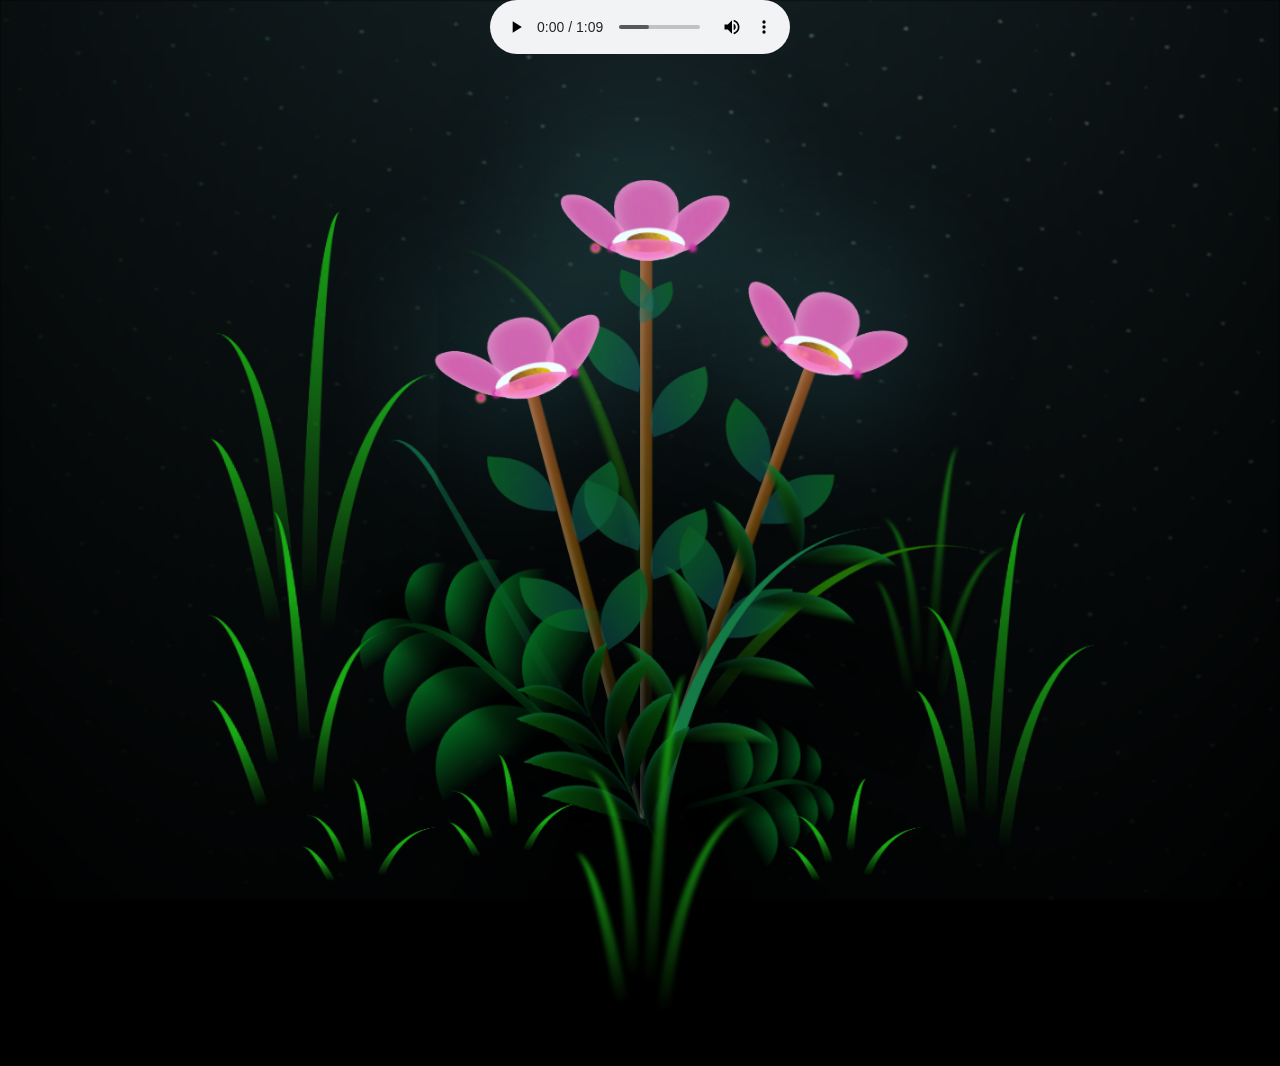
<file: index.html>
<!DOCTYPE html>
<html lang="en">
<head>
    <meta charset="UTF-8">
    <meta http-equiv="X-UA-Compatible" content="IE=edge">
    <meta name="viewport" content="width=device-width, initial-scale=1.0">
    <link rel="stylesheet" href="css/main.css">
    <link rel="icon" href="img/flowers.png" type="image/x-icon">
    <title>flowers</title>
    
</head>

<body class="container">
    <div class="night"></div>
    <div class="flowers">
      <div class="flower flower--1">
        <div class="flower__leafs flower__leafs--1">
          <div class="flower__leaf flower__leaf--1"></div>
          <div class="flower__leaf flower__leaf--2"></div>
          <div class="flower__leaf flower__leaf--3"></div>
          <div class="flower__leaf flower__leaf--4"></div>
          <div class="flower__white-circle"></div>
  
          <div class="flower__light flower__light--1"></div>
          <div class="flower__light flower__light--2"></div>
          <div class="flower__light flower__light--3"></div>
          <div class="flower__light flower__light--4"></div>
          <div class="flower__light flower__light--5"></div>
          <div class="flower__light flower__light--6"></div>
          <div class="flower__light flower__light--7"></div>
          <div class="flower__light flower__light--8"></div>
  
        </div>
        <div class="flower__line">
          <div class="flower__line__leaf flower__line__leaf--1"></div>
          <div class="flower__line__leaf flower__line__leaf--2"></div>
          <div class="flower__line__leaf flower__line__leaf--3"></div>
          <div class="flower__line__leaf flower__line__leaf--4"></div>
          <div class="flower__line__leaf flower__line__leaf--5"></div>
          <div class="flower__line__leaf flower__line__leaf--6"></div>
        </div>
      </div>
  
      <div class="flower flower--2">
        <div class="flower__leafs flower__leafs--2">
          <div class="flower__leaf flower__leaf--1"></div>
          <div class="flower__leaf flower__leaf--2"></div>
          <div class="flower__leaf flower__leaf--3"></div>
          <div class="flower__leaf flower__leaf--4"></div>
          <div class="flower__white-circle"></div>
  
          <div class="flower__light flower__light--1"></div>
          <div class="flower__light flower__light--2"></div>
          <div class="flower__light flower__light--3"></div>
          <div class="flower__light flower__light--4"></div>
          <div class="flower__light flower__light--5"></div>
          <div class="flower__light flower__light--6"></div>
          <div class="flower__light flower__light--7"></div>
          <div class="flower__light flower__light--8"></div>
  
        </div>
        <div class="flower__line">
          <div class="flower__line__leaf flower__line__leaf--1"></div>
          <div class="flower__line__leaf flower__line__leaf--2"></div>
          <div class="flower__line__leaf flower__line__leaf--3"></div>
          <div class="flower__line__leaf flower__line__leaf--4"></div>
        </div>
      </div>
  
      <div class="flower flower--3">
        <div class="flower__leafs flower__leafs--3">
          <div class="flower__leaf flower__leaf--1"></div>
          <div class="flower__leaf flower__leaf--2"></div>
          <div class="flower__leaf flower__leaf--3"></div>
          <div class="flower__leaf flower__leaf--4"></div>
          <div class="flower__white-circle"></div>
  
          <div class="flower__light flower__light--1"></div>
          <div class="flower__light flower__light--2"></div>
          <div class="flower__light flower__light--3"></div>
          <div class="flower__light flower__light--4"></div>
          <div class="flower__light flower__light--5"></div>
          <div class="flower__light flower__light--6"></div>
          <div class="flower__light flower__light--7"></div>
          <div class="flower__light flower__light--8"></div>
  
        </div>
        <div class="flower__line">
          <div class="flower__line__leaf flower__line__leaf--1"></div>
          <div class="flower__line__leaf flower__line__leaf--2"></div>
          <div class="flower__line__leaf flower__line__leaf--3"></div>
          <div class="flower__line__leaf flower__line__leaf--4"></div>
        </div>
      </div>
  
      <div class="grow-ans" style="--d:1.2s">
        <div class="flower__g-long">
          <div class="flower__g-long__top"></div>
          <div class="flower__g-long__bottom"></div>
        </div>
      </div>
  
      <div class="growing-grass">
        <div class="flower__grass flower__grass--1">
          <div class="flower__grass--top"></div>
          <div class="flower__grass--bottom"></div>
          <div class="flower__grass__leaf flower__grass__leaf--1"></div>
          <div class="flower__grass__leaf flower__grass__leaf--2"></div>
          <div class="flower__grass__leaf flower__grass__leaf--3"></div>
          <div class="flower__grass__leaf flower__grass__leaf--4"></div>
          <div class="flower__grass__leaf flower__grass__leaf--5"></div>
          <div class="flower__grass__leaf flower__grass__leaf--6"></div>
          <div class="flower__grass__leaf flower__grass__leaf--7"></div>
          <div class="flower__grass__leaf flower__grass__leaf--8"></div>
          <div class="flower__grass__overlay"></div>
        </div>
      </div>
  
      <div class="growing-grass">
        <div class="flower__grass flower__grass--2">
          <div class="flower__grass--top"></div>
          <div class="flower__grass--bottom"></div>
          <div class="flower__grass__leaf flower__grass__leaf--1"></div>
          <div class="flower__grass__leaf flower__grass__leaf--2"></div>
          <div class="flower__grass__leaf flower__grass__leaf--3"></div>
          <div class="flower__grass__leaf flower__grass__leaf--4"></div>
          <div class="flower__grass__leaf flower__grass__leaf--5"></div>
          <div class="flower__grass__leaf flower__grass__leaf--6"></div>
          <div class="flower__grass__leaf flower__grass__leaf--7"></div>
          <div class="flower__grass__leaf flower__grass__leaf--8"></div>
          <div class="flower__grass__overlay"></div>
        </div>
      </div>
  
      <div class="grow-ans" style="--d:2.4s">
        <div class="flower__g-right flower__g-right--1">
          <div class="leaf"></div>
        </div>
      </div>
  
      <div class="grow-ans" style="--d:2.8s">
        <div class="flower__g-right flower__g-right--2">
          <div class="leaf"></div>
        </div>
      </div>
  
      <div class="grow-ans" style="--d:2.8s">
        <div class="flower__g-front">
          <div class="flower__g-front__leaf-wrapper flower__g-front__leaf-wrapper--1">
            <div class="flower__g-front__leaf"></div>
          </div>
          <div class="flower__g-front__leaf-wrapper flower__g-front__leaf-wrapper--2">
            <div class="flower__g-front__leaf"></div>
          </div>
          <div class="flower__g-front__leaf-wrapper flower__g-front__leaf-wrapper--3">
            <div class="flower__g-front__leaf"></div>
          </div>
          <div class="flower__g-front__leaf-wrapper flower__g-front__leaf-wrapper--4">
            <div class="flower__g-front__leaf"></div>
          </div>
          <div class="flower__g-front__leaf-wrapper flower__g-front__leaf-wrapper--5">
            <div class="flower__g-front__leaf"></div>
          </div>
          <div class="flower__g-front__leaf-wrapper flower__g-front__leaf-wrapper--6">
            <div class="flower__g-front__leaf"></div>
          </div>
          <div class="flower__g-front__leaf-wrapper flower__g-front__leaf-wrapper--7">
            <div class="flower__g-front__leaf"></div>
          </div>
          <div class="flower__g-front__leaf-wrapper flower__g-front__leaf-wrapper--8">
            <div class="flower__g-front__leaf"></div>
          </div>
          <div class="flower__g-front__line"></div>
        </div>
      </div>
  
      <div class="grow-ans" style="--d:3.2s">
        <div class="flower__g-fr">
          <div class="leaf"></div>
          <div class="flower__g-fr__leaf flower__g-fr__leaf--1"></div>
          <div class="flower__g-fr__leaf flower__g-fr__leaf--2"></div>
          <div class="flower__g-fr__leaf flower__g-fr__leaf--3"></div>
          <div class="flower__g-fr__leaf flower__g-fr__leaf--4"></div>
          <div class="flower__g-fr__leaf flower__g-fr__leaf--5"></div>
          <div class="flower__g-fr__leaf flower__g-fr__leaf--6"></div>
          <div class="flower__g-fr__leaf flower__g-fr__leaf--7"></div>
          <div class="flower__g-fr__leaf flower__g-fr__leaf--8"></div>
        </div>
      </div>
  
      <div class="long-g long-g--0">
        <div class="grow-ans" style="--d:3s">
          <div class="leaf leaf--0"></div>
        </div>
        <div class="grow-ans" style="--d:2.2s">
          <div class="leaf leaf--1"></div>
        </div>
        <div class="grow-ans" style="--d:3.4s">
          <div class="leaf leaf--2"></div>
        </div>
        <div class="grow-ans" style="--d:3.6s">
          <div class="leaf leaf--3"></div>
        </div>
      </div>
  
      <div class="long-g long-g--1">
        <div class="grow-ans" style="--d:3.6s">
          <div class="leaf leaf--0"></div>
        </div>
        <div class="grow-ans" style="--d:3.8s">
          <div class="leaf leaf--1"></div>
        </div>
        <div class="grow-ans" style="--d:4s">
          <div class="leaf leaf--2"></div>
        </div>
        <div class="grow-ans" style="--d:4.2s">
          <div class="leaf leaf--3"></div>
        </div>
      </div>
  
      <div class="long-g long-g--2">
        <div class="grow-ans" style="--d:4s">
          <div class="leaf leaf--0"></div>
        </div>
        <div class="grow-ans" style="--d:4.2s">
          <div class="leaf leaf--1"></div>
        </div>
        <div class="grow-ans" style="--d:4.4s">
          <div class="leaf leaf--2"></div>
        </div>
        <div class="grow-ans" style="--d:4.6s">
          <div class="leaf leaf--3"></div>
        </div>
      </div>
  
      <div class="long-g long-g--3">
        <div class="grow-ans" style="--d:4s">
          <div class="leaf leaf--0"></div>
        </div>
        <div class="grow-ans" style="--d:4.2s">
          <div class="leaf leaf--1"></div>
        </div>
        <div class="grow-ans" style="--d:3s">
          <div class="leaf leaf--2"></div>
        </div>
        <div class="grow-ans" style="--d:3.6s">
          <div class="leaf leaf--3"></div>
        </div>
      </div>
  
      <div class="long-g long-g--4">
        <div class="grow-ans" style="--d:4s">
          <div class="leaf leaf--0"></div>
        </div>
        <div class="grow-ans" style="--d:4.2s">
          <div class="leaf leaf--1"></div>
        </div>
        <div class="grow-ans" style="--d:3s">
          <div class="leaf leaf--2"></div>
        </div>
        <div class="grow-ans" style="--d:3.6s">
          <div class="leaf leaf--3"></div>
        </div>
      </div>
  
      <div class="long-g long-g--5">
        <div class="grow-ans" style="--d:4s">
          <div class="leaf leaf--0"></div>
        </div>
        <div class="grow-ans" style="--d:4.2s">
          <div class="leaf leaf--1"></div>
        </div>
        <div class="grow-ans" style="--d:3s">
          <div class="leaf leaf--2"></div>
        </div>
        <div class="grow-ans" style="--d:3.6s">
          <div class="leaf leaf--3"></div>
        </div>
      </div>
  
      <div class="long-g long-g--6">
        <div class="grow-ans" style="--d:4.2s">
          <div class="leaf leaf--0"></div>
        </div>
        <div class="grow-ans" style="--d:4.4s">
          <div class="leaf leaf--1"></div>
        </div>
        <div class="grow-ans" style="--d:4.6s">
          <div class="leaf leaf--2"></div>
        </div>
        <div class="grow-ans" style="--d:4.8s">
          <div class="leaf leaf--3"></div>
        </div>
      </div>
  
      <div class="long-g long-g--7">
        <div class="grow-ans" style="--d:3s">
          <div class="leaf leaf--0"></div>
        </div>
        <div class="grow-ans" style="--d:3.2s">
          <div class="leaf leaf--1"></div>
        </div>
        <div class="grow-ans" style="--d:3.5s">
          <div class="leaf leaf--2"></div>
        </div>
        <div class="grow-ans" style="--d:3.6s">
          <div class="leaf leaf--3"></div>
        </div>
      </div>
    </div> 
    
    <script src="main.js"></script>
  </body>
</html>

<audio controls autoplay class="music">
  <source src='music/music_music.mp3' type="audio/mpeg">
</audio>
</file>
<file: css/main.css>
*,
    *::after,
    *::before {
    padding: 0;
    margin: 0;
    box-sizing: border-box;
    }

    :root {
    --dark-color: #000;
    }

    body {
    display: flex;
    align-items: flex-end;
    justify-content: center;
    min-height: 100vh;
    background-color: var(--dark-color);
    overflow: hidden;
    perspective: 1000px;
    }

    .night {
    position: fixed;
    left: 50%;
    top: 0;
    transform: translateX(-50%);
    width: 100%;
    height: 100%;
    filter: blur(0.1vmin);
    background-image: radial-gradient(ellipse at top, transparent 0%, var(--dark-color)), radial-gradient(ellipse at bottom, var(--dark-color), rgba(145, 233, 255, 0.2)), repeating-linear-gradient(220deg, rgb(0, 0, 0) 0px, rgb(0, 0, 0) 19px, transparent 19px, transparent 22px), repeating-linear-gradient(189deg, rgb(0, 0, 0) 0px, rgb(0, 0, 0) 19px, transparent 19px, transparent 22px), repeating-linear-gradient(148deg, rgb(0, 0, 0) 0px, rgb(0, 0, 0) 19px, transparent 19px, transparent 22px), linear-gradient(90deg, rgb(7, 107, 42), rgb(240, 240, 240));
    }

    .music {
    position: absolute;
    top: 0px;
    }

    .flowers {
    position: relative;
    transform: scale(0.9);
    }

    .flower {
    position: absolute;
    bottom: 10vmin;
    transform-origin: bottom center;
    z-index: 10;
    --fl-speed: 0.3s;
    }
    .flower--1 {
    -webkit-animation: moving-flower-1 4s linear infinite;
            animation: moving-flower-1 4s linear infinite;
    }
    .flower--1 .flower__line {
    height: 70vmin;
    -webkit-animation-delay: 0.3s;
            animation-delay: 0.3s;
    }
    .flower--1 .flower__line__leaf--1 {
    -webkit-animation: blooming-leaf-right var(--fl-speed) 1.6s backwards;
            animation: blooming-leaf-right var(--fl-speed) 1.6s backwards;
    }
    .flower--1 .flower__line__leaf--2 {
    -webkit-animation: blooming-leaf-right var(--fl-speed) 1.4s backwards;
            animation: blooming-leaf-right var(--fl-speed) 1.4s backwards;
    }
    .flower--1 .flower__line__leaf--3 {
    -webkit-animation: blooming-leaf-left var(--fl-speed) 1.2s backwards;
            animation: blooming-leaf-left var(--fl-speed) 1.2s backwards;
    }
    .flower--1 .flower__line__leaf--4 {
    -webkit-animation: blooming-leaf-left var(--fl-speed) 1s backwards;
            animation: blooming-leaf-left var(--fl-speed) 1s backwards;
    }
    .flower--1 .flower__line__leaf--5 {
    -webkit-animation: blooming-leaf-right var(--fl-speed) 1.8s backwards;
            animation: blooming-leaf-right var(--fl-speed) 1.8s backwards;
    }
    .flower--1 .flower__line__leaf--6 {
    -webkit-animation: blooming-leaf-left var(--fl-speed) 2s backwards;
            animation: blooming-leaf-left var(--fl-speed) 2s backwards;
    }
    .flower--2 {
    left: 50%;
    transform: rotate(20deg);
    -webkit-animation: moving-flower-2 4s linear infinite;
            animation: moving-flower-2 4s linear infinite;
    }
    .flower--2 .flower__line {
    height: 60vmin;
    -webkit-animation-delay: 0.6s;
            animation-delay: 0.6s;
    }
    .flower--2 .flower__line__leaf--1 {
    -webkit-animation: blooming-leaf-right var(--fl-speed) 1.9s backwards;
            animation: blooming-leaf-right var(--fl-speed) 1.9s backwards;
    }
    .flower--2 .flower__line__leaf--2 {
    -webkit-animation: blooming-leaf-right var(--fl-speed) 1.7s backwards;
            animation: blooming-leaf-right var(--fl-speed) 1.7s backwards;
    }
    .flower--2 .flower__line__leaf--3 {
    -webkit-animation: blooming-leaf-left var(--fl-speed) 1.5s backwards;
            animation: blooming-leaf-left var(--fl-speed) 1.5s backwards;
    }
    .flower--2 .flower__line__leaf--4 {
    -webkit-animation: blooming-leaf-left var(--fl-speed) 1.3s backwards;
            animation: blooming-leaf-left var(--fl-speed) 1.3s backwards;
    }
    .flower--3 {
    left: 50%;
    transform: rotate(-15deg);
    -webkit-animation: moving-flower-3 4s linear infinite;
            animation: moving-flower-3 4s linear infinite;
    }
    .flower--3 .flower__line {
    -webkit-animation-delay: 0.9s;
            animation-delay: 0.9s;
    }
    .flower--3 .flower__line__leaf--1 {
    -webkit-animation: blooming-leaf-right var(--fl-speed) 2.5s backwards;
            animation: blooming-leaf-right var(--fl-speed) 2.5s backwards;
    }
    .flower--3 .flower__line__leaf--2 {
    -webkit-animation: blooming-leaf-right var(--fl-speed) 2.3s backwards;
            animation: blooming-leaf-right var(--fl-speed) 2.3s backwards;
    }
    .flower--3 .flower__line__leaf--3 {
    -webkit-animation: blooming-leaf-left var(--fl-speed) 2.1s backwards;
            animation: blooming-leaf-left var(--fl-speed) 2.1s backwards;
    }
    .flower--3 .flower__line__leaf--4 {
    -webkit-animation: blooming-leaf-left var(--fl-speed) 1.9s backwards;
            animation: blooming-leaf-left var(--fl-speed) 1.9s backwards;
    }
    .flower__leafs {
    position: relative;
    -webkit-animation: blooming-flower 2s backwards;
            animation: blooming-flower 2s backwards;
    }
    .flower__leafs--1 {
    -webkit-animation-delay: 1.1s;
            animation-delay: 1.1s;
    }
    .flower__leafs--2 {
    -webkit-animation-delay: 1.4s;
            animation-delay: 1.4s;
    }
    .flower__leafs--3 {
    -webkit-animation-delay: 1.7s;
            animation-delay: 1.7s;
    }
    .flower__leafs::after {
    content: "";
    position: absolute;
    left: 0;
    top: 0;
    transform: translate(-50%, -100%);
    width: 8vmin;
    height: 8vmin;
    background-color: #6bf0ff;
    filter: blur(10vmin);
    }
    .flower__leaf {
    position: absolute;
    bottom: 0;
    left: 50%;
    width: 8vmin;
    height: 11vmin;
    border-radius: 51% 49% 47% 53%/44% 45% 55% 69%;
    background-color: #e9269e;
    background-image: linear-gradient(to top, #f35fba, #f35fba);
    transform-origin: bottom center;
    opacity: 0.9;
    box-shadow: inset 0 0 2vmin rgba(255, 255, 255, 0.5);
    }
    .flower__leaf--1 {
    transform: translate(-10%, 1%) rotateY(40deg) rotateX(-50deg);
    }
    .flower__leaf--2 {
    transform: translate(-50%, -4%) rotateX(40deg);
    }
    .flower__leaf--3 {
    transform: translate(-90%, 0%) rotateY(45deg) rotateX(50deg);
    }
    .flower__leaf--4 {
    width: 8vmin;
    height: 8vmin;
    transform-origin: bottom left;
    border-radius: 4vmin 10vmin 4vmin 4vmin;
    transform: translate(0%, 18%) rotateX(70deg) rotate(-43deg);
    background-image: linear-gradient(to top, #f35fba, #f35fba);
    z-index: 1;
    opacity: 0.8;
    }
    .flower__white-circle {
    position: absolute;
    left: -3.5vmin;
    top: -3vmin;
    width: 9vmin;
    height: 4vmin;
    border-radius: 50%;
    background-color: #fff;
    }
    .flower__white-circle::after {
    content: "";
    position: absolute;
    left: 50%;
    top: 45%;
    transform: translate(-50%, -50%);
    width: 60%;
    height: 60%;
    border-radius: inherit;
    background-image: repeating-linear-gradient(135deg, rgba(0, 0, 0, 0.03) 0px, rgba(0, 0, 0, 0.03) 1px, transparent 1px, transparent 12px), repeating-linear-gradient(45deg, rgba(0, 0, 0, 0.03) 0px, rgba(0, 0, 0, 0.03) 1px, transparent 1px, transparent 12px), repeating-linear-gradient(67.5deg, rgba(0, 0, 0, 0.03) 0px, rgba(0, 0, 0, 0.03) 1px, transparent 1px, transparent 12px), repeating-linear-gradient(135deg, rgba(0, 0, 0, 0.03) 0px, rgba(0, 0, 0, 0.03) 1px, transparent 1px, transparent 12px), repeating-linear-gradient(45deg, rgba(0, 0, 0, 0.03) 0px, rgba(0, 0, 0, 0.03) 1px, transparent 1px, transparent 12px), repeating-linear-gradient(112.5deg, rgba(0, 0, 0, 0.03) 0px, rgba(0, 0, 0, 0.03) 1px, transparent 1px, transparent 12px), repeating-linear-gradient(112.5deg, rgba(0, 0, 0, 0.03) 0px, rgba(0, 0, 0, 0.03) 1px, transparent 1px, transparent 12px), repeating-linear-gradient(45deg, rgba(0, 0, 0, 0.03) 0px, rgba(0, 0, 0, 0.03) 1px, transparent 1px, transparent 12px), repeating-linear-gradient(22.5deg, rgba(0, 0, 0, 0.03) 0px, rgba(0, 0, 0, 0.03) 1px, transparent 1px, transparent 12px), repeating-linear-gradient(45deg, rgba(0, 0, 0, 0.03) 0px, rgba(0, 0, 0, 0.03) 1px, transparent 1px, transparent 12px), repeating-linear-gradient(22.5deg, rgba(0, 0, 0, 0.03) 0px, rgba(0, 0, 0, 0.03) 1px, transparent 1px, transparent 12px), repeating-linear-gradient(135deg, rgba(0, 0, 0, 0.03) 0px, rgba(0, 0, 0, 0.03) 1px, transparent 1px, transparent 12px), repeating-linear-gradient(157.5deg, rgba(0, 0, 0, 0.03) 0px, rgba(0, 0, 0, 0.03) 1px, transparent 1px, transparent 12px), repeating-linear-gradient(67.5deg, rgba(0, 0, 0, 0.03) 0px, rgba(0, 0, 0, 0.03) 1px, transparent 1px, transparent 12px), repeating-linear-gradient(67.5deg, rgba(0, 0, 0, 0.03) 0px, rgba(0, 0, 0, 0.03) 1px, transparent 1px, transparent 12px), linear-gradient(90deg, rgb(127, 47, 21), rgb(255, 206, 0));
    }
    .flower__line {
    height: 55vmin;
    width: 1.5vmin;
    background-image: linear-gradient(to left, rgba(0, 0, 0, 0.2), transparent, rgba(255, 255, 255, 0.2)), linear-gradient(to top, transparent 10%, #583e08, #944415);
    box-shadow: inset 0 0 2px rgba(0, 0, 0, 0.5);
    -webkit-animation: grow-flower-tree 4s backwards;
            animation: grow-flower-tree 4s backwards;
    }
    .flower__line__leaf {
    --w: 7vmin;
    --h: calc(var(--w) + 2vmin);
    position: absolute;
    top: 20%;
    left: 90%;
    width: var(--w);
    height: var(--h);
    border-top-right-radius: var(--h);
    border-bottom-left-radius: var(--h);
    background-image: linear-gradient(to top, rgba(20, 117, 122, 0.4), #095721);
    }
    .flower__line__leaf--1 {
    transform: rotate(70deg) rotateY(30deg);
    }
    .flower__line__leaf--2 {
    top: 45%;
    transform: rotate(70deg) rotateY(30deg);
    }
    .flower__line__leaf--3, .flower__line__leaf--4, .flower__line__leaf--6 {
    border-top-right-radius: 0;
    border-bottom-left-radius: 0;
    border-top-left-radius: var(--h);
    border-bottom-right-radius: var(--h);
    left: -460%;
    top: 12%;
    transform: rotate(-70deg) rotateY(30deg);
    }
    .flower__line__leaf--4 {
    top: 40%;
    }
    .flower__line__leaf--5 {
    top: 0;
    transform-origin: left;
    transform: rotate(70deg) rotateY(30deg) scale(0.6);
    }
    .flower__line__leaf--6 {
    top: -2%;
    left: -450%;
    transform-origin: right;
    transform: rotate(-70deg) rotateY(30deg) scale(0.6);
    }
    .flower__light {
    position: absolute;
    bottom: 0vmin;
    width: 1vmin;
    height: 1vmin;
    background-color: rgb(255, 251, 0);
    border-radius: 50%;
    filter: blur(0.2vmin);
    -webkit-animation: light-ans 4s linear infinite backwards;
            animation: light-ans 4s linear infinite backwards;
    }
    .flower__light:nth-child(odd) {
    background-color: #db1b9b;
    }
    .flower__light--1 {
    left: -2vmin;
    -webkit-animation-delay: 1s;
            animation-delay: 1s;
    }
    .flower__light--2 {
    left: 3vmin;
    -webkit-animation-delay: 0.5s;
            animation-delay: 0.5s;
    }
    .flower__light--3 {
    left: -6vmin;
    -webkit-animation-delay: 0.3s;
            animation-delay: 0.3s;
    }
    .flower__light--4 {
    left: 6vmin;
    -webkit-animation-delay: 0.9s;
            animation-delay: 0.9s;
    }
    .flower__light--5 {
    left: -1vmin;
    -webkit-animation-delay: 1.5s;
            animation-delay: 1.5s;
    }

    .flower__light--6 {
    left: -4vmin;
    -webkit-animation-delay: 3s;
            animation-delay: 3s;
    }
    .flower__light--7 {
    left: 3vmin;
    -webkit-animation-delay: 2s;
            animation-delay: 2s;
    }
    .flower__light--8 {
    left: -6vmin;
    -webkit-animation-delay: 3.5s;
            animation-delay: 3.5s;
    }
    .flower__grass {
    --c: #04661f;
    --line-w: 1.5vmin;
    position: absolute;
    bottom: 12vmin;
    left: -7vmin;
    display: flex;
    flex-direction: column;
    align-items: flex-end;
    z-index: 20;
    transform-origin: bottom center;
    transform: rotate(-48deg) rotateY(40deg);
    }
    .flower__grass--1 {
    -webkit-animation: moving-grass 2s linear infinite;
            animation: moving-grass 2s linear infinite;
    }
    .flower__grass--2 {
    left: 2vmin;
    bottom: 10vmin;
    transform: scale(0.5) rotate(75deg) rotateX(10deg) rotateY(-200deg);
    opacity: 0.8;
    z-index: 0;
    -webkit-animation: moving-grass--2 1.5s linear infinite;
            animation: moving-grass--2 1.5s linear infinite;
    }
    .flower__grass--top {
    width: 7vmin;
    height: 10vmin;
    border-top-right-radius: 100%;
    border-right: var(--line-w) solid var(--c);
    transform-origin: bottom center;
    transform: rotate(-2deg);
    }
    .flower__grass--bottom {
    margin-top: -2px;
    width: var(--line-w);
    height: 25vmin;
    background-image: linear-gradient(to top, transparent, var(--c));
    }
    .flower__grass__leaf {
    --size: 10vmin;
    position: absolute;
    width: calc(var(--size) * 2.1);
    height: var(--size);
    border-top-left-radius: var(--size);
    border-top-right-radius: var(--size);
    background-image: linear-gradient(to top, transparent, transparent 30%, var(--c));
    z-index: 100;
    }
    .flower__grass__leaf--1 {
    top: -6%;
    left: 30%;
    --size: 6vmin;
    transform: rotate(-20deg);
    -webkit-animation: growing-grass-ans--1 2s 2.6s backwards;
            animation: growing-grass-ans--1 2s 2.6s backwards;
    }
    @-webkit-keyframes growing-grass-ans--1 {
    0% {
        transform-origin: bottom left;
        transform: rotate(-20deg) scale(0);
    }
    }
    @keyframes growing-grass-ans--1 {
    0% {
        transform-origin: bottom left;
        transform: rotate(-20deg) scale(0);
    }
    }
    .flower__grass__leaf--2 {
    top: -5%;
    left: -110%;
    --size: 6vmin;
    transform: rotate(10deg);
    -webkit-animation: growing-grass-ans--2 2s 2.4s linear backwards;
            animation: growing-grass-ans--2 2s 2.4s linear backwards;
    }
    @-webkit-keyframes growing-grass-ans--2 {
    0% {
        transform-origin: bottom right;
        transform: rotate(10deg) scale(0);
    }
    }
    @keyframes growing-grass-ans--2 {
    0% {
        transform-origin: bottom right;
        transform: rotate(10deg) scale(0);
    }
    }
    .flower__grass__leaf--3 {
    top: 5%;
    left: 60%;
    --size: 8vmin;
    transform: rotate(-18deg) rotateX(-20deg);
    -webkit-animation: growing-grass-ans--3 2s 2.2s linear backwards;
            animation: growing-grass-ans--3 2s 2.2s linear backwards;
    }
    @-webkit-keyframes growing-grass-ans--3 {
    0% {
        transform-origin: bottom left;
        transform: rotate(-18deg) rotateX(-20deg) scale(0);
    }
    }
    @keyframes growing-grass-ans--3 {
    0% {
        transform-origin: bottom left;
        transform: rotate(-18deg) rotateX(-20deg) scale(0);
    }
    }
    .flower__grass__leaf--4 {
    top: 6%;
    left: -135%;
    --size: 8vmin;
    transform: rotate(2deg);
    -webkit-animation: growing-grass-ans--4 2s 2s linear backwards;
            animation: growing-grass-ans--4 2s 2s linear backwards;
    }
    @-webkit-keyframes growing-grass-ans--4 {
    0% {
        transform-origin: bottom right;
        transform: rotate(2deg) scale(0);
    }
    }
    @keyframes growing-grass-ans--4 {
    0% {
        transform-origin: bottom right;
        transform: rotate(2deg) scale(0);
    }
    }
    .flower__grass__leaf--5 {
    top: 20%;
    left: 60%;
    --size: 10vmin;
    transform: rotate(-24deg) rotateX(-20deg);
    -webkit-animation: growing-grass-ans--5 2s 1.8s linear backwards;
            animation: growing-grass-ans--5 2s 1.8s linear backwards;
    }
    @-webkit-keyframes growing-grass-ans--5 {
    0% {
        transform-origin: bottom left;
        transform: rotate(-24deg) rotateX(-20deg) scale(0);
    }
    }
    @keyframes growing-grass-ans--5 {
    0% {
        transform-origin: bottom left;
        transform: rotate(-24deg) rotateX(-20deg) scale(0);
    }
    }
    .flower__grass__leaf--6 {
    top: 22%;
    left: -180%;
    --size: 10vmin;
    transform: rotate(10deg);
    -webkit-animation: growing-grass-ans--6 2s 1.6s linear backwards;
            animation: growing-grass-ans--6 2s 1.6s linear backwards;
    }
    @-webkit-keyframes growing-grass-ans--6 {
    0% {
        transform-origin: bottom right;
        transform: rotate(10deg) scale(0);
    }
    }
    @keyframes growing-grass-ans--6 {
    0% {
        transform-origin: bottom right;
        transform: rotate(10deg) scale(0);
    }
    }
    .flower__grass__leaf--7 {
    top: 39%;
    left: 70%;
    --size: 10vmin;
    transform: rotate(-10deg);
    -webkit-animation: growing-grass-ans--7 2s 1.4s linear backwards;
            animation: growing-grass-ans--7 2s 1.4s linear backwards;
    }
    @-webkit-keyframes growing-grass-ans--7 {
    0% {
        transform-origin: bottom left;
        transform: rotate(-10deg) scale(0);
    }
    }
    @keyframes growing-grass-ans--7 {
    0% {
        transform-origin: bottom left;
        transform: rotate(-10deg) scale(0);
    }
    }
    .flower__grass__leaf--8 {
    top: 40%;
    left: -215%;
    --size: 11vmin;
    transform: rotate(10deg);
    -webkit-animation: growing-grass-ans--8 2s 1.2s linear backwards;
            animation: growing-grass-ans--8 2s 1.2s linear backwards;
    }
    @-webkit-keyframes growing-grass-ans--8 {
    0% {
        transform-origin: bottom right;
        transform: rotate(10deg) scale(0);
    }
    }
    @keyframes growing-grass-ans--8 {
    0% {
        transform-origin: bottom right;
        transform: rotate(10deg) scale(0);
    }
    }
    .flower__grass__overlay {
    position: absolute;
    top: -10%;
    right: 0%;
    width: 100%;
    height: 100%;
    background-color: rgba(0, 0, 0, 0.6);
    filter: blur(1.5vmin);
    z-index: 100;
    }
    .flower__g-long {
    --w: 2vmin;
    --h: 6vmin;
    --c: #0e5b3c;
    position: absolute;
    bottom: 10vmin;
    left: -3vmin;
    transform-origin: bottom center;
    transform: rotate(-30deg) rotateY(-20deg);
    display: flex;
    flex-direction: column;
    align-items: flex-end;
    -webkit-animation: flower-g-long-ans 3s linear infinite;
            animation: flower-g-long-ans 3s linear infinite;
    }
    @-webkit-keyframes flower-g-long-ans {
    0%, 100% {
        transform: rotate(-30deg) rotateY(-20deg);
    }
    50% {
        transform: rotate(-32deg) rotateY(-20deg);
    }
    }
    @keyframes flower-g-long-ans {
    0%, 100% {
        transform: rotate(-30deg) rotateY(-20deg);
    }
    50% {
        transform: rotate(-32deg) rotateY(-20deg);
    }
    }
    .flower__g-long__top {
    top: calc(var(--h) * -1);
    width: calc(var(--w) + 1vmin);
    height: var(--h);
    border-top-right-radius: 100%;
    border-right: 0.7vmin solid var(--c);
    transform: translate(-0.7vmin, 1vmin);
    }
    .flower__g-long__bottom {
    width: var(--w);
    height: 50vmin;
    transform-origin: bottom center;
    background-image: linear-gradient(to top, transparent 30%, var(--c));
    box-shadow: inset 0 0 2px rgba(0, 0, 0, 0.5);
    -webkit-clip-path: polygon(35% 0, 65% 1%, 100% 100%, 0% 100%);
            clip-path: polygon(35% 0, 65% 1%, 100% 100%, 0% 100%);
    }
    .flower__g-right {
    position: absolute;
    bottom: 6vmin;
    left: -2vmin;
    transform-origin: bottom left;
    transform: rotate(20deg);
    }
    .flower__g-right .leaf {
    width: 30vmin;
    height: 50vmin;
    border-top-left-radius: 100%;
    border-left: 2vmin solid #217005;
    background-image: linear-gradient(to bottom, transparent, var(--dark-color) 60%);
   /* Forma estándar */
mask-image: linear-gradient(to top, transparent 40%, #196d2a 80%);
/* Prefijo WebKit */
-webkit-mask-image: linear-gradient(to top, transparent 40%, #196d2a 80%) !important;

    }
    .flower__g-right--1 {
    -webkit-animation: flower-g-right-ans 2.5s linear infinite;
            animation: flower-g-right-ans 2.5s linear infinite;
    }
    .flower__g-right--2 {
    left: 5vmin;
    transform: rotateY(-180deg);
    -webkit-animation: flower-g-right-ans--2 3s linear infinite;
            animation: flower-g-right-ans--2 3s linear infinite;
    }
    .flower__g-right--2 .leaf {
    height: 75vmin;
    filter: blur(0.3vmin);
    opacity: 0.8;
    }
    @-webkit-keyframes flower-g-right-ans {
    0%, 100% {
        transform: rotate(20deg);
    }
    50% {
        transform: rotate(24deg) rotateX(-20deg);
    }
    }
    @keyframes flower-g-right-ans {
    0%, 100% {
        transform: rotate(20deg);
    }
    50% {
        transform: rotate(24deg) rotateX(-20deg);
    }
    }
    @-webkit-keyframes flower-g-right-ans--2 {
    0%, 100% {
        transform: rotateY(-180deg) rotate(0deg) rotateX(-20deg);
    }
    50% {
        transform: rotateY(-180deg) rotate(6deg) rotateX(-20deg);
    }
    }
    @keyframes flower-g-right-ans--2 {
    0%, 100% {
        transform: rotateY(-180deg) rotate(0deg) rotateX(-20deg);
    }
    50% {
        transform: rotateY(-180deg) rotate(6deg) rotateX(-20deg);
    }
    }
    .flower__g-front {
    position: absolute;
    bottom: 6vmin;
    left: 2.5vmin;
    z-index: 100;
    transform-origin: bottom center;
    transform: rotate(-28deg) rotateY(30deg) scale(1.04);
    -webkit-animation: flower__g-front-ans 2s linear infinite;
            animation: flower__g-front-ans 2s linear infinite;
    }
    @-webkit-keyframes flower__g-front-ans {
    0%, 100% {
        transform: rotate(-28deg) rotateY(30deg) scale(1.04);
    }
    50% {
        transform: rotate(-35deg) rotateY(40deg) scale(1.04);
    }
    }
    @keyframes flower__g-front-ans {
    0%, 100% {
        transform: rotate(-28deg) rotateY(30deg) scale(1.04);
    }
    50% {
        transform: rotate(-35deg) rotateY(40deg) scale(1.04);
    }
    }
    .flower__g-front__line {
    width: 0.3vmin;
    height: 20vmin;
    background-image: linear-gradient(to top, transparent, #042e0b, transparent 100%);
    position: relative;
    }
    .flower__g-front__leaf-wrapper {
    position: absolute;
    top: 0;
    left: 0;
    transform-origin: bottom left;
    transform: rotate(10deg);
    }
    .flower__g-front__leaf-wrapper:nth-child(even) {
    left: 0vmin;
    transform: rotateY(-180deg) rotate(5deg);
    -webkit-animation: flower__g-front__leaf-left-ans 1s ease-in backwards;
            animation: flower__g-front__leaf-left-ans 1s ease-in backwards;
    }
    .flower__g-front__leaf-wrapper:nth-child(odd) {
    -webkit-animation: flower__g-front__leaf-ans 1s ease-in backwards;
            animation: flower__g-front__leaf-ans 1s ease-in backwards;
    }
    .flower__g-front__leaf-wrapper--1 {
    top: -8vmin;
    transform: scale(0.7);
    -webkit-animation: flower__g-front__leaf-ans 1s 5.5s ease-in backwards !important;
            animation: flower__g-front__leaf-ans 1s 5.5s ease-in backwards !important;
    }
    .flower__g-front__leaf-wrapper--2 {
    top: -8vmin;
    transform: rotateY(-180deg) scale(0.7) !important;
    -webkit-animation: flower__g-front__leaf-left-ans-2 1s 4.6s ease-in backwards !important;
            animation: flower__g-front__leaf-left-ans-2 1s 4.6s ease-in backwards !important;
    }
    .flower__g-front__leaf-wrapper--3 {
    top: -3vmin;
    -webkit-animation: flower__g-front__leaf-ans 1s 4.6s ease-in backwards;
            animation: flower__g-front__leaf-ans 1s 4.6s ease-in backwards;
    }
    .flower__g-front__leaf-wrapper--4 {
    top: -3vmin;
    transform: rotateY(-180deg) scale(0.9) !important;
    -webkit-animation: flower__g-front__leaf-left-ans-2 1s 4.6s ease-in backwards !important;
            animation: flower__g-front__leaf-left-ans-2 1s 4.6s ease-in backwards !important;
    }
    @-webkit-keyframes flower__g-front__leaf-left-ans-2 {
    0% {
        transform: rotateY(-180deg) scale(0);
    }
    }
    @keyframes flower__g-front__leaf-left-ans-2 {
    0% {
        transform: rotateY(-180deg) scale(0);
    }
    }
    .flower__g-front__leaf-wrapper--5, .flower__g-front__leaf-wrapper--6 {
    top: 2vmin;
    }
    .flower__g-front__leaf-wrapper--7, .flower__g-front__leaf-wrapper--8 {
    top: 6.5vmin;
    }
    .flower__g-front__leaf-wrapper--2 {
    -webkit-animation-delay: 5.2s !important;
            animation-delay: 5.2s !important;
    }
    .flower__g-front__leaf-wrapper--3 {
    -webkit-animation-delay: 4.9s !important;
            animation-delay: 4.9s !important;
    }
    .flower__g-front__leaf-wrapper--5 {
    -webkit-animation-delay: 4.3s !important;
            animation-delay: 4.3s !important;
    }
    .flower__g-front__leaf-wrapper--6 {
    -webkit-animation-delay: 4.1s !important;
            animation-delay: 4.1s !important;
    }
    .flower__g-front__leaf-wrapper--7 {
    -webkit-animation-delay: 3.8s !important;
            animation-delay: 3.8s !important;
    }
    .flower__g-front__leaf-wrapper--8 {
    -webkit-animation-delay: 3.5s !important;
            animation-delay: 3.5s !important;
    }
    @-webkit-keyframes flower__g-front__leaf-ans {
    0% {
        transform: rotate(10deg) scale(0);
    }
    }
    @keyframes flower__g-front__leaf-ans {
    0% {
        transform: rotate(10deg) scale(0);
    }
    }
    @-webkit-keyframes flower__g-front__leaf-left-ans {
    0% {
        transform: rotateY(-180deg) rotate(5deg) scale(0);
    }
    }
    @keyframes flower__g-front__leaf-left-ans {
    0% {
        transform: rotateY(-180deg) rotate(5deg) scale(0);
    }
    }
    .flower__g-front__leaf {
    width: 10vmin;
    height: 10vmin;
    border-radius: 100% 0% 0% 100%/100% 100% 0% 0%;
    box-shadow: inset 0 2px 1vmin hsla(184deg, 97%, 58%, 0.2);
    background-image: linear-gradient(to bottom left, transparent, var(--dark-color)), linear-gradient(to bottom right, #064f0a 50%, transparent 50%, transparent);
    -webkit-mask-image: linear-gradient(to bottom right, #097149 50%, transparent 50%, transparent);
    mask-image: linear-gradient(to bottom right, #0e8723 50%, transparent 50%, transparent);
    }
    .flower__g-fr {
    position: absolute;
    bottom: -4vmin;
    left: vmin;
    transform-origin: bottom left;
    z-index: 10;
    -webkit-animation: flower__g-fr-ans 2s linear infinite;
            animation: flower__g-fr-ans 2s linear infinite;
    }
    @-webkit-keyframes flower__g-fr-ans {
    0%, 100% {
        transform: rotate(2deg);
    }
    50% {
        transform: rotate(4deg);
    }
    }
    @keyframes flower__g-fr-ans {
    0%, 100% {
        transform: rotate(2deg);
    }
    50% {
        transform: rotate(4deg);
    }
    }
    .flower__g-fr .leaf {
    width: 30vmin;
    height: 50vmin;
    border-top-left-radius: 100%;
    border-left: 2vmin solid #147b47;
    mask-image: linear-gradient(to top, transparent 25%, #0e4e2a 50%);
    -webkit-mask-image: linear-gradient(to top, transparent 25%, #0e4e2a 50%);

    position: relative;
    z-index: 1;
    }
    .flower__g-fr__leaf {
    position: absolute;
    top: 0;
    left: 0;
    width: 10vmin;
    height: 10vmin;
    border-radius: 100% 0% 0% 100%/100% 100% 0% 0%;
    box-shadow: inset 0 2px 1vmin hsla(184deg, 97%, 58%, 0.2);
    background-image: linear-gradient(to bottom left, transparent, var(--dark-color) 98%), linear-gradient(to bottom right, #106e18 45%, transparent 50%, transparent);
    mask-image: linear-gradient(135deg, #175f22 40%, transparent 50%, transparent);
    -webkit-mask-image: linear-gradient(135deg, #175f22 40%, transparent 50%, transparent);

    }
    .flower__g-fr__leaf--1 {
    left: 20vmin;
    transform: rotate(45deg);
    -webkit-animation: flower__g-fr-leaft-ans-1 0.5s 5.2s linear backwards;
            animation: flower__g-fr-leaft-ans-1 0.5s 5.2s linear backwards;
    }
    @-webkit-keyframes flower__g-fr-leaft-ans-1 {
    0% {
        transform-origin: left;
        transform: rotate(45deg) scale(0);
    }
    }
    @keyframes flower__g-fr-leaft-ans-1 {
    0% {
        transform-origin: left;
        transform: rotate(45deg) scale(0);
    }
    }
    .flower__g-fr__leaf--2 {
    left: 12vmin;
    top: -7vmin;
    transform: rotate(25deg) rotateY(-180deg);
    -webkit-animation: flower__g-fr-leaft-ans-6 0.5s 5s linear backwards;
            animation: flower__g-fr-leaft-ans-6 0.5s 5s linear backwards;
    }
    .flower__g-fr__leaf--3 {
    left: 15vmin;
    top: 6vmin;
    transform: rotate(55deg);
    -webkit-animation: flower__g-fr-leaft-ans-5 0.5s 4.8s linear backwards;
            animation: flower__g-fr-leaft-ans-5 0.5s 4.8s linear backwards;
    }
    .flower__g-fr__leaf--4 {
    left: 6vmin;
    top: -2vmin;
    transform: rotate(25deg) rotateY(-180deg);
    -webkit-animation: flower__g-fr-leaft-ans-6 0.5s 4.6s linear backwards;
            animation: flower__g-fr-leaft-ans-6 0.5s 4.6s linear backwards;
    }
    .flower__g-fr__leaf--5 {
    left: 10vmin;
    top: 14vmin;
    transform: rotate(55deg);
    -webkit-animation: flower__g-fr-leaft-ans-5 0.5s 4.4s linear backwards;
            animation: flower__g-fr-leaft-ans-5 0.5s 4.4s linear backwards;
    }
    @-webkit-keyframes flower__g-fr-leaft-ans-5 {
    0% {
        transform-origin: left;
        transform: rotate(55deg) scale(0);
    }
    }
    @keyframes flower__g-fr-leaft-ans-5 {
    0% {
        transform-origin: left;
        transform: rotate(55deg) scale(0);
    }
    }
    .flower__g-fr__leaf--6 {
    left: 0vmin;
    top: 6vmin;
    transform: rotate(25deg) rotateY(-180deg);
    -webkit-animation: flower__g-fr-leaft-ans-6 0.5s 4.2s linear backwards;
            animation: flower__g-fr-leaft-ans-6 0.5s 4.2s linear backwards;
    }
    @-webkit-keyframes flower__g-fr-leaft-ans-6 {
    0% {
        transform-origin: right;
        transform: rotate(25deg) rotateY(-180deg) scale(0);
    }
    }
    @keyframes flower__g-fr-leaft-ans-6 {
    0% {
        transform-origin: right;
        transform: rotate(25deg) rotateY(-180deg) scale(0);
    }
    }
    .flower__g-fr__leaf--7 {
    left: 5vmin;
    top: 22vmin;
    transform: rotate(45deg);
    -webkit-animation: flower__g-fr-leaft-ans-7 0.5s 4s linear backwards;
            animation: flower__g-fr-leaft-ans-7 0.5s 4s linear backwards;
    }
    @-webkit-keyframes flower__g-fr-leaft-ans-7 {
    0% {
        transform-origin: left;
        transform: rotate(45deg) scale(0);
    }
    }
    @keyframes flower__g-fr-leaft-ans-7 {
    0% {
        transform-origin: left;
        transform: rotate(45deg) scale(0);
    }
    }
    .flower__g-fr__leaf--8 {
    left: -4vmin;
    top: 15vmin;
    transform: rotate(15deg) rotateY(-180deg);
    -webkit-animation: flower__g-fr-leaft-ans-8 0.5s 3.8s linear backwards;
            animation: flower__g-fr-leaft-ans-8 0.5s 3.8s linear backwards;
    }
    @-webkit-keyframes flower__g-fr-leaft-ans-8 {
    0% {
        transform-origin: right;
        transform: rotate(15deg) rotateY(-180deg) scale(0);
    }
    }
    @keyframes flower__g-fr-leaft-ans-8 {
    0% {
        transform-origin: right;
        transform: rotate(15deg) rotateY(-180deg) scale(0);
    }
    }

    .long-g {
    position: absolute;
    bottom: 25vmin;
    left: -42vmin;
    transform-origin: bottom left;
    }
    .long-g--1 {
    bottom: 0vmin;
    transform: scale(0.8) rotate(-5deg);
    }
    .long-g--1 .leaf {
        mask-image: linear-gradient(to top, transparent 40%, #196d2a 80%) !important;
        -webkit-mask-image: linear-gradient(to top, transparent 40%, #196d2a 80%) !important;
        
    }
    .long-g--1 .leaf--1 {
    --w: 5vmin;
    --h: 60vmin;
    left: -2vmin;
    transform: rotate(3deg) rotateY(-180deg);
    }
    .long-g--2, .long-g--3 {
    bottom: -3vmin;
    left: -35vmin;
    transform-origin: center;
    transform: scale(0.6) rotateX(60deg);
    }
    .long-g--2 .leaf, .long-g--3 .leaf {
        mask-image: linear-gradient(to top, transparent 50%, #176220 80%) !important;
        -webkit-mask-image: linear-gradient(to top, transparent 50%, #176220 80%) !important;
        
    }
    .long-g--2 .leaf--1, .long-g--3 .leaf--1 {
    left: -1vmin;
    transform: rotateY(-180deg);
    }
    .long-g--3 {
    left: -17vmin;
    bottom: 0vmin;
    }
    .long-g--3 .leaf {
        mask-image: linear-gradient(to top, transparent 50%, #176220 80%) !important;
        -webkit-mask-image: linear-gradient(to top, transparent 50%, #176220 80%) !important;
        
    }
    .long-g--4 {
    left: 25vmin;
    bottom: -3vmin;
    transform-origin: center;
    transform: scale(0.6) rotateX(60deg);
    }
    .long-g--4 .leaf {
        mask-image: linear-gradient(to top, transparent 50%, #176220 80%) !important;
        -webkit-mask-image: linear-gradient(to top, transparent 50%, #176220 80%) !important;
        
    }
    .long-g--5 {
    left: 42vmin;
    bottom: 0vmin;
    transform: scale(0.8) rotate(2deg);
    }
    .long-g--6 {
    left: 0vmin;
    bottom: -20vmin;
    z-index: 100;
    filter: blur(0.3vmin);
    transform: scale(0.8) rotate(2deg);
    }
    .long-g--7 {
    left: 35vmin;
    bottom: 20vmin;
    z-index: -1;
    filter: blur(0.3vmin);
    transform: scale(0.6) rotate(2deg);
    opacity: 0.7;
    }
    .long-g .leaf {
    --w: 15vmin;
    --h: 40vmin;
    --c: #1aaa15;
    position: absolute;
    bottom: 0;
    width: var(--w);
    height: var(--h);
    border-top-left-radius: 100%;
    border-left: 2vmin solid var(--c);

    mask-image: linear-gradient(to top, transparent 20%, var(--dark-color));
    -webkit-mask-image: linear-gradient(to top, transparent 20%, var(--dark-color));
    

    transform-origin: bottom center;
    }
    .long-g .leaf--0 {
    left: 2vmin;
    -webkit-animation: leaf-ans-1 4s linear infinite;
            animation: leaf-ans-1 4s linear infinite;
    }
    .long-g .leaf--1 {
    --w: 5vmin;
    --h: 60vmin;
    -webkit-animation: leaf-ans-1 4s linear infinite;
            animation: leaf-ans-1 4s linear infinite;
    }
    .long-g .leaf--2 {
    --w: 10vmin;
    --h: 40vmin;
    left: -0.5vmin;
    bottom: 5vmin;
    transform-origin: bottom left;
    transform: rotateY(-180deg);
    -webkit-animation: leaf-ans-2 3s linear infinite;
            animation: leaf-ans-2 3s linear infinite;
    }
    .long-g .leaf--3 {
    --w: 5vmin;
    --h: 30vmin;
    left: -1vmin;
    bottom: 3.2vmin;
    transform-origin: bottom left;
    transform: rotate(-10deg) rotateY(-180deg);
    -webkit-animation: leaf-ans-3 3s linear infinite;
            animation: leaf-ans-3 3s linear infinite;
    }

    @-webkit-keyframes leaf-ans-1 {
    0%, 100% {
        transform: rotate(-5deg) scale(1);
    }
    50% {
        transform: rotate(5deg) scale(1.1);
    }
    }

    @keyframes leaf-ans-1 {
    0%, 100% {
        transform: rotate(-5deg) scale(1);
    }
    50% {
        transform: rotate(5deg) scale(1.1);
    }
    }
    @-webkit-keyframes leaf-ans-2 {
    0%, 100% {
        transform: rotateY(-180deg) rotate(5deg);
    }
    50% {
        transform: rotateY(-180deg) rotate(0deg) scale(1.1);
    }
    }
    @keyframes leaf-ans-2 {
    0%, 100% {
        transform: rotateY(-180deg) rotate(5deg);
    }
    50% {
        transform: rotateY(-180deg) rotate(0deg) scale(1.1);
    }
    }
    @-webkit-keyframes leaf-ans-3 {
    0%, 100% {
        transform: rotate(-10deg) rotateY(-180deg);
    }
    50% {
        transform: rotate(-20deg) rotateY(-180deg);
    }
    }
    @keyframes leaf-ans-3 {
    0%, 100% {
        transform: rotate(-10deg) rotateY(-180deg);
    }
    50% {
        transform: rotate(-20deg) rotateY(-180deg);
    }
    }
    .grow-ans {
    -webkit-animation: grow-ans 2s var(--d) backwards;
            animation: grow-ans 2s var(--d) backwards;
    }

    @-webkit-keyframes grow-ans {
    0% {
        transform: scale(0);
        opacity: 0;
    }
    }

    @keyframes grow-ans {
    0% {
        transform: scale(0);
        opacity: 0;
    }
    }
    @-webkit-keyframes light-ans {
    0% {
        opacity: 0;
        transform: translateY(0vmin);
    }
    25% {
        opacity: 1;
        transform: translateY(-5vmin) translateX(-2vmin);
    }
    50% {
        opacity: 1;
        transform: translateY(-15vmin) translateX(2vmin);
        filter: blur(0.2vmin);
    }
    75% {
        transform: translateY(-20vmin) translateX(-2vmin);
        filter: blur(0.2vmin);
    }
    100% {
        transform: translateY(-30vmin);
        opacity: 0;
        filter: blur(1vmin);
    }
    }
    @keyframes light-ans {
    0% {
        opacity: 0;
        transform: translateY(0vmin);
    }
    25% {
        opacity: 1;
        transform: translateY(-5vmin) translateX(-2vmin);
    }
    50% {
        opacity: 1;
        transform: translateY(-15vmin) translateX(2vmin);
        filter: blur(0.2vmin);
    }
    75% {
        transform: translateY(-20vmin) translateX(-2vmin);
        filter: blur(0.2vmin);
    }
    100% {
        transform: translateY(-30vmin);
        opacity: 0;
        filter: blur(1vmin);
    }
    }
    @-webkit-keyframes moving-flower-1 {
    0%, 100% {
        transform: rotate(2deg);
    }
    50% {
        transform: rotate(-2deg);
    }
    }
    @keyframes moving-flower-1 {
    0%, 100% {
        transform: rotate(2deg);
    }
    50% {
        transform: rotate(-2deg);
    }
    }
    @-webkit-keyframes moving-flower-2 {
    0%, 100% {
        transform: rotate(18deg);
    }
    50% {
        transform: rotate(14deg);
    }
    }
    @keyframes moving-flower-2 {
    0%, 100% {
        transform: rotate(18deg);
    }
    50% {
        transform: rotate(14deg);
    }
    }
    @-webkit-keyframes moving-flower-3 {
    0%, 100% {
        transform: rotate(-18deg);
    }
    50% {
        transform: rotate(-20deg) rotateY(-10deg);
    }
    }
    @keyframes moving-flower-3 {
    0%, 100% {
        transform: rotate(-18deg);
    }
    50% {
        transform: rotate(-20deg) rotateY(-10deg);
    }
    }
    @-webkit-keyframes blooming-leaf-right {
    0% {
        transform-origin: left;
        transform: rotate(70deg) rotateY(30deg) scale(0);
    }
    }
    @keyframes blooming-leaf-right {
    0% {
        transform-origin: left;
        transform: rotate(70deg) rotateY(30deg) scale(0);
    }
    }
    @-webkit-keyframes blooming-leaf-left {
    0% {
        transform-origin: right;
        transform: rotate(-70deg) rotateY(30deg) scale(0);
    }
    }
    @keyframes blooming-leaf-left {
    0% {
        transform-origin: right;
        transform: rotate(-70deg) rotateY(30deg) scale(0);
    }
    }
    @-webkit-keyframes grow-flower-tree {
    0% {
        height: 0;
        border-radius: 1vmin;
    }
    }
    @keyframes grow-flower-tree {
    0% {
        height: 0;
        border-radius: 1vmin;
    }
    }
    @-webkit-keyframes blooming-flower {
    0% {
        transform: scale(0);
    }
    }
    @keyframes blooming-flower {
    0% {
        transform: scale(0);
    }
    }
    @-webkit-keyframes moving-grass {
    0%, 100% {
        transform: rotate(-48deg) rotateY(40deg);
    }
    50% {
        transform: rotate(-50deg) rotateY(40deg);
    }
    }
    @keyframes moving-grass {
    0%, 100% {
        transform: rotate(-48deg) rotateY(40deg);
    }
    50% {
        transform: rotate(-50deg) rotateY(40deg);
    }
    }
    @-webkit-keyframes moving-grass--2 {
    0%, 100% {
        transform: scale(0.5) rotate(75deg) rotateX(10deg) rotateY(-200deg);
    }
    50% {
        transform: scale(0.5) rotate(79deg) rotateX(10deg) rotateY(-200deg);
    }
    }
    @keyframes moving-grass--2 {
    0%, 100% {
        transform: scale(0.5) rotate(75deg) rotateX(10deg) rotateY(-200deg);
    }
    50% {
        transform: scale(0.5) rotate(79deg) rotateX(10deg) rotateY(-200deg);
    }
    }
    .growing-grass {
    -webkit-animation: growing-grass-ans 1s 2s backwards;
            animation: growing-grass-ans 1s 2s backwards;
    }

    @-webkit-keyframes growing-grass-ans {
    0% {
        transform: scale(0);
    }
    }

    @keyframes growing-grass-ans {
    0% {
        transform: scale(0);
    }
    }
    .container * {
    -webkit-animation-play-state: paused !important;
            animation-play-state: paused !important;
    }
</file>
